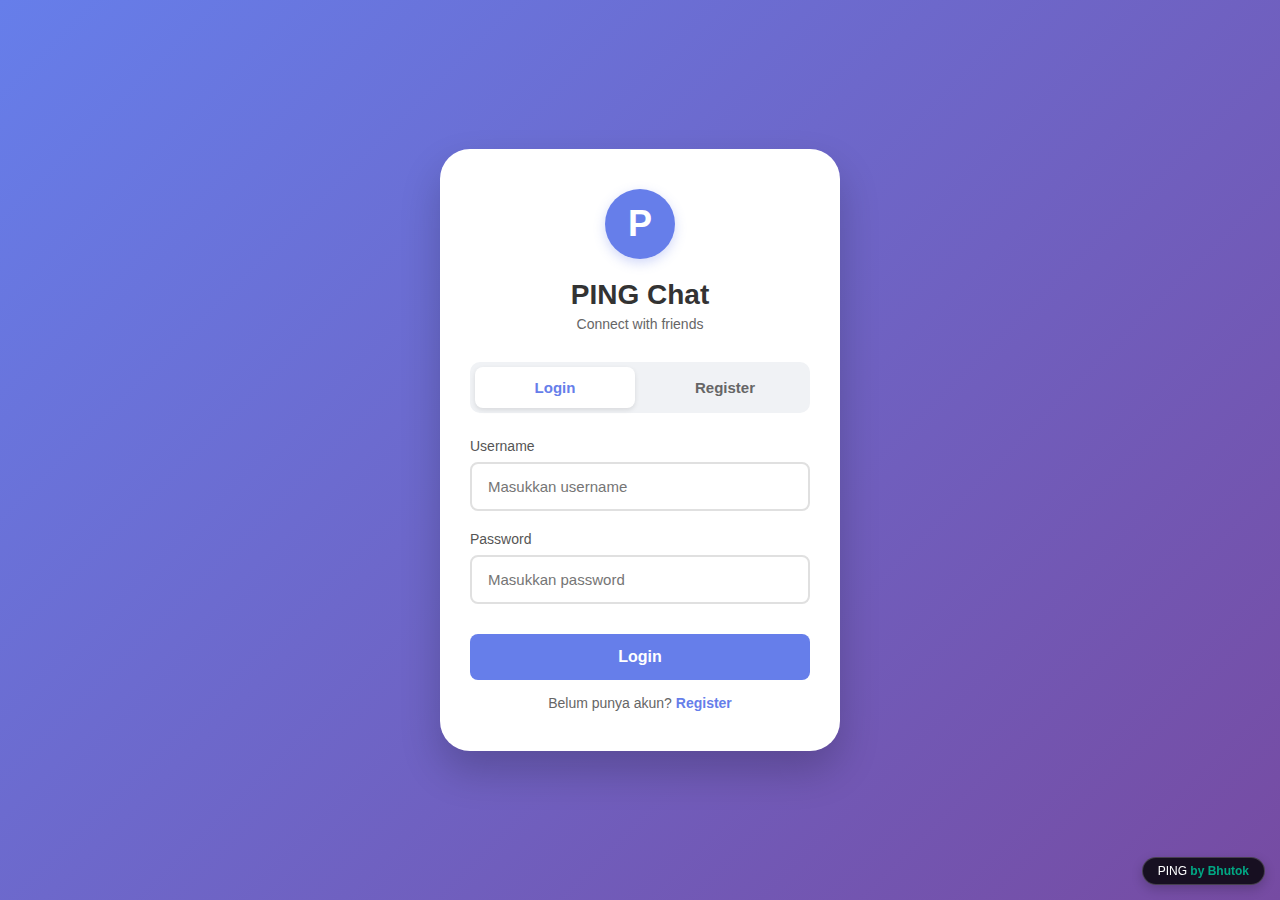
<file: index.html>
<!DOCTYPE html>
<html lang="id">
<head>
    <meta charset="UTF-8">
    <meta name="viewport" content="width=device-width, initial-scale=1.0, maximum-scale=1.0, user-scalable=no">
    <title>PING - Chat App</title>
    <link rel="stylesheet" href="style.css">
</head>
<body>
    <!-- Credit Bhutok -->
    <div class="credit">
        PING <span>by Bhutok</span>
    </div>

    <!-- AUTH PAGE (HALAMAN LOGIN/REGISTER) -->
    <div id="authPage" class="page active">
        <div class="auth-card">
            <div class="logo">
                <span>P</span>
            </div>
            <h1>PING Chat</h1>
            <p class="subtitle">Connect with friends</p>

            <div class="tab-container">
                <button class="tab active" id="loginTab" onclick="showLogin()">Login</button>
                <button class="tab" id="registerTab" onclick="showRegister()">Register</button>
            </div>

            <!-- Login Form -->
            <div id="loginForm" class="form-container active">
                <div class="input-group">
                    <label>Username</label>
                    <input type="text" id="loginUsername" placeholder="Masukkan username">
                </div>
                <div class="input-group">
                    <label>Password</label>
                    <input type="password" id="loginPassword" placeholder="Masukkan password">
                </div>
                <button class="btn-primary" onclick="handleLogin()">Login</button>
                <p class="form-footer">
                    Belum punya akun? 
                    <a onclick="showRegister()">Register</a>
                </p>
            </div>

            <!-- Register Form -->
            <div id="registerForm" class="form-container">
                <div class="input-group">
                    <label>Username</label>
                    <input type="text" id="regUsername" placeholder="Pilih username">
                </div>
                <div class="input-group">
                    <label>Password</label>
                    <input type="password" id="regPassword" placeholder="Buat password">
                </div>
                <button class="btn-primary" onclick="handleRegister()">Register</button>
                <p class="form-footer">
                    Sudah punya akun? 
                    <a onclick="showLogin()">Login</a>
                </p>
            </div>

            <!-- Pesan Notifikasi -->
            <div id="authMessage" class="auth-message"></div>
        </div>
    </div>

    <!-- CHAT PAGE (HALAMAN CHAT) -->
    <div id="chatPage" class="page">
        <div class="chat-container">
            <!-- Sidebar Kiri -->
            <div class="sidebar">
                <div class="sidebar-header">
                    <div class="profile" onclick="showProfile()">
                        <div class="avatar" id="myAvatar">U</div>
                        <div class="profile-info">
                            <h4 id="myName">Loading...</h4>
                            <p><span class="online-dot"></span> Online</p>
                        </div>
                    </div>
                    <div class="header-icons">
                        <button class="icon-btn" onclick="showProfile()">⚙️</button>
                    </div>
                </div>

                <div class="search-box">
                    <input type="text" id="searchInput" placeholder="Cari kontak..." onkeyup="searchContacts()">
                </div>

                <div class="chat-list" id="chatList">
                    <div class="loading">Memuat kontak...</div>
                </div>
            </div>

            <!-- Area Chat Utama -->
            <div class="main-chat">
                <div class="chat-header" id="chatHeader" style="display: none;">
                    <div class="chat-header-avatar" id="chatAvatar">A</div>
                    <div class="chat-header-info">
                        <h3 id="currentChatName">Pilih Kontak</h3>
                        <p id="chatStatus"><span class="online-dot"></span> Online</p>
                    </div>
                </div>

                <div class="messages-container" id="messagesContainer">
                    <div class="welcome-message">
                        <div class="welcome-icon">👋</div>
                        <h3>Selamat datang di PING</h3>
                        <p>Pilih kontak untuk memulai percakapan</p>
                    </div>
                </div>

                <div class="input-area" id="inputArea" style="display: none;">
                    <input type="text" id="messageInput" placeholder="Ketik pesan..." onkeypress="if(event.key==='Enter') sendMessage()">
                    <button class="send-btn" onclick="sendMessage()">➤</button>
                </div>

                <div class="typing-indicator" id="typingIndicator"></div>
            </div>
        </div>
    </div>

    <!-- MODAL PROFIL -->
    <div id="profileModal" class="modal">
        <div class="modal-content">
            <h3>Profil Saya</h3>
            <div class="profile-avatar-large" id="modalAvatar">U</div>
            <p><strong>Username:</strong> <span id="profileUsername"></span></p>
            <p><strong>User ID:</strong> <span id="profileUserId"></span></p>
            <button class="btn-logout" onclick="logout()">Logout</button>
            <button class="btn-close" onclick="closeModal()">Tutup</button>
        </div>
    </div>

    <script src="https://cdn.socket.io/4.7.2/socket.io.min.js"></script>
    <script src="script.js"></script>
</body>
</html>
</file>
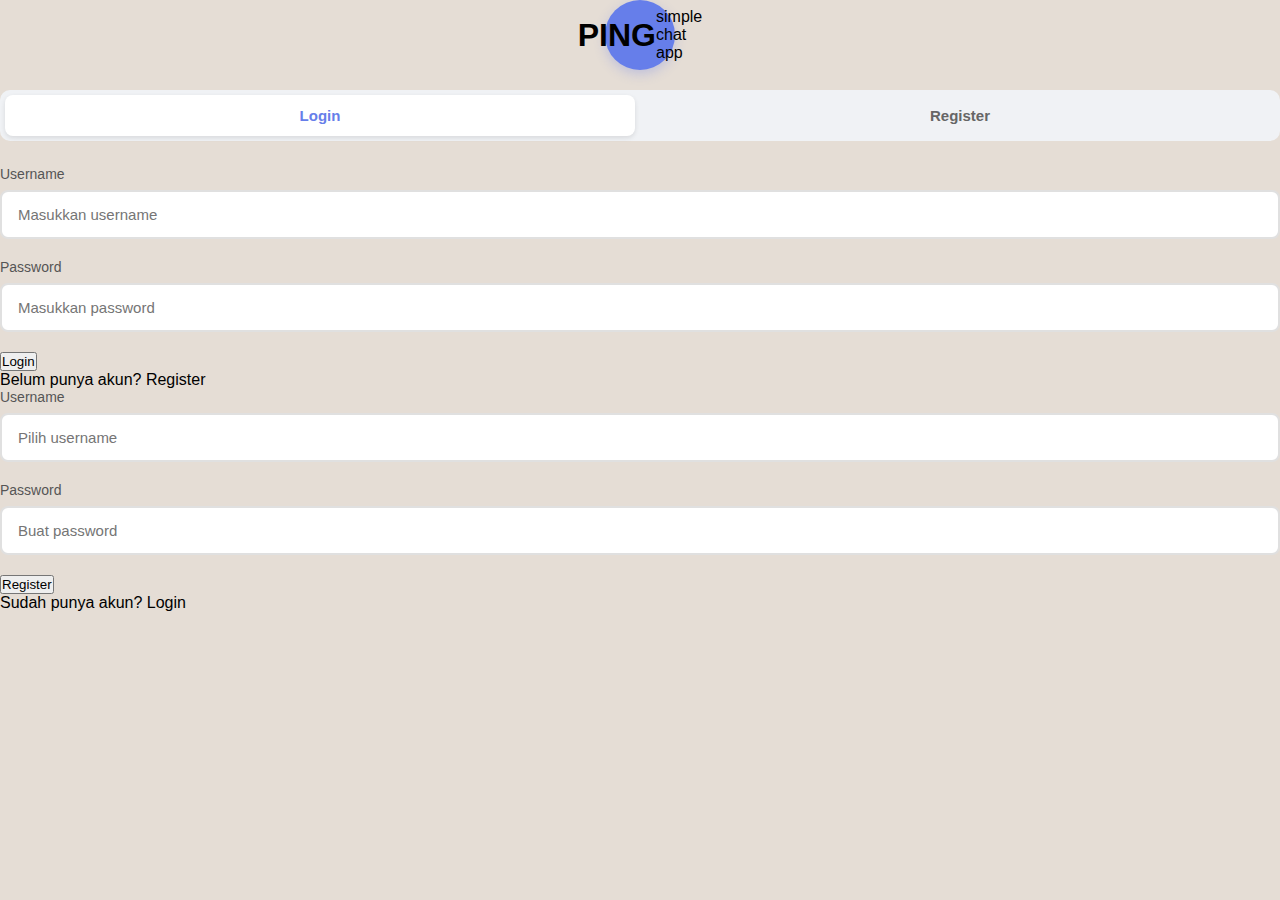
<file: login.html>
<!DOCTYPE html>
<html lang="id">
<head>
    <meta charset="UTF-8">
    <meta name="viewport" content="width=device-width, initial-scale=1.0">
    <title>PING - Login/Register</title>
    <link rel="stylesheet" href="style.css">
</head>
<body>
    <div class="container">
        <div class="card">
            <!-- Logo -->
            <div class="logo">
                <h1>PING</h1>
                <p>simple chat app</p>
            </div>

            <!-- Tab Login/Register -->
            <div class="tab-container">
                <button class="tab active" id="tabLogin" onclick="showLogin()">Login</button>
                <button class="tab" id="tabRegister" onclick="showRegister()">Register</button>
            </div>

            <!-- FORM LOGIN -->
            <div class="form active" id="loginForm">
                <div class="input-group">
                    <label>Username</label>
                    <input type="text" id="loginUsername" placeholder="Masukkan username">
                </div>
                <div class="input-group">
                    <label>Password</label>
                    <input type="password" id="loginPassword" placeholder="Masukkan password">
                </div>
                <button class="btn" onclick="handleLogin()">Login</button>
                <p class="footer-text">
                    Belum punya akun? 
                    <a onclick="showRegister()">Register</a>
                </p>
            </div>

            <!-- FORM REGISTER -->
            <div class="form" id="registerForm">
                <div class="input-group">
                    <label>Username</label>
                    <input type="text" id="regUsername" placeholder="Pilih username">
                </div>
                <div class="input-group">
                    <label>Password</label>
                    <input type="password" id="regPassword" placeholder="Buat password">
                </div>
                <button class="btn" onclick="handleRegister()">Register</button>
                <p class="footer-text">
                    Sudah punya akun? 
                    <a onclick="showLogin()">Login</a>
                </p>
            </div>

            <!-- Pesan Notifikasi -->
            <div id="messageBox" class="message"></div>
        </div>
    </div>

    <script>
        // Fungsi ganti tab
        function showLogin() {
            document.getElementById('tabLogin').classList.add('active');
            document.getElementById('tabRegister').classList.remove('active');
            document.getElementById('loginForm').classList.add('active');
            document.getElementById('registerForm').classList.remove('active');
            hideMessage();
        }

        function showRegister() {
            document.getElementById('tabRegister').classList.add('active');
            document.getElementById('tabLogin').classList.remove('active');
            document.getElementById('registerForm').classList.add('active');
            document.getElementById('loginForm').classList.remove('active');
            hideMessage();
        }

        // Handle Login
        function handleLogin() {
            const username = document.getElementById('loginUsername').value.trim();
            const password = document.getElementById('loginPassword').value.trim();

            if (!username || !password) {
                showMessage('Username dan password harus diisi!', 'error');
                return;
            }

            // Login berhasil
            showMessage('Login berhasil!', 'success');
            
            // Redirect ke halaman chat (nanti diisi)
            // window.location.href = 'chat.html';
        }

        // Handle Register
        function handleRegister() {
            const username = document.getElementById('regUsername').value.trim();
            const password = document.getElementById('regPassword').value.trim();

            if (!username || !password) {
                showMessage('Username dan password harus diisi!', 'error');
                return;
            }

            if (password.length < 3) {
                showMessage('Password minimal 3 karakter!', 'error');
                return;
            }

            // Registrasi berhasil
            showMessage('Registrasi berhasil! Silakan login.', 'success');
            
            // Reset form
            document.getElementById('regUsername').value = '';
            document.getElementById('regPassword').value = '';
            
            // Pindah ke login setelah 1.5 detik
            setTimeout(showLogin, 1500);
        }

        // Tampilkan pesan
        function showMessage(text, type) {
            const msgBox = document.getElementById('messageBox');
            msgBox.textContent = text;
            msgBox.className = 'message ' + type;
        }

        // Sembunyikan pesan
        function hideMessage() {
            document.getElementById('messageBox').className = 'message';
        }
    </script>
</body>
</html>
</file>
<file: style.css>
* {
    margin: 0;
    padding: 0;
    box-sizing: border-box;
    font-family: -apple-system, BlinkMacSystemFont, 'Segoe UI', Roboto, sans-serif;
}

body {
    height: 100vh;
    overflow: hidden;
    background: #e5ddd5;
}

/* Credit Bhutok */
.credit {
    position: fixed;
    bottom: 15px;
    right: 15px;
    background: rgba(0, 0, 0, 0.8);
    color: white;
    padding: 6px 15px;
    border-radius: 30px;
    font-size: 12px;
    z-index: 9999;
    backdrop-filter: blur(5px);
    border: 1px solid rgba(255, 255, 255, 0.2);
    box-shadow: 0 4px 12px rgba(0, 0, 0, 0.2);
}

.credit span {
    color: #00a884;
    font-weight: bold;
}

/* ===== PAGE MANAGEMENT ===== */
.page {
    display: none;
    height: 100vh;
    width: 100%;
}

.page.active {
    display: block;
}

/* ===== AUTH PAGE ===== */
#authPage {
    display: flex;
    align-items: center;
    justify-content: center;
    background: linear-gradient(135deg, #667eea 0%, #764ba2 100%);
}

.auth-card {
    background: white;
    border-radius: 30px;
    padding: 40px 30px;
    width: 90%;
    max-width: 400px;
    box-shadow: 0 20px 40px rgba(0, 0, 0, 0.2);
}

.logo {
    width: 70px;
    height: 70px;
    background: #667eea;
    border-radius: 50%;
    display: flex;
    align-items: center;
    justify-content: center;
    margin: 0 auto 20px;
    box-shadow: 0 4px 12px rgba(102, 126, 234, 0.3);
}

.logo span {
    font-size: 36px;
    font-weight: bold;
    color: white;
}

.auth-card h1 {
    text-align: center;
    color: #333;
    font-size: 28px;
    margin-bottom: 5px;
}

.subtitle {
    text-align: center;
    color: #666;
    font-size: 14px;
    margin-bottom: 30px;
}

.tab-container {
    display: flex;
    gap: 10px;
    background: #f0f2f5;
    padding: 5px;
    border-radius: 10px;
    margin-bottom: 25px;
}

.tab {
    flex: 1;
    padding: 12px;
    border: none;
    background: transparent;
    border-radius: 8px;
    font-weight: 600;
    color: #666;
    cursor: pointer;
    transition: all 0.3s;
    font-size: 15px;
}

.tab.active {
    background: white;
    color: #667eea;
    box-shadow: 0 2px 5px rgba(0, 0, 0, 0.1);
}

.form-container {
    display: none;
}

.form-container.active {
    display: block;
}

.input-group {
    margin-bottom: 20px;
}

.input-group label {
    display: block;
    margin-bottom: 8px;
    color: #555;
    font-size: 14px;
    font-weight: 500;
}

.input-group input {
    width: 100%;
    padding: 14px 16px;
    border: 2px solid #e0e0e0;
    border-radius: 8px;
    font-size: 15px;
    transition: all 0.3s;
}

.input-group input:focus {
    border-color: #667eea;
    outline: none;
    box-shadow: 0 0 0 3px rgba(102, 126, 234, 0.1);
}

.btn-primary {
    width: 100%;
    padding: 14px;
    background: #667eea;
    color: white;
    border: none;
    border-radius: 8px;
    font-size: 16px;
    font-weight: 600;
    cursor: pointer;
    margin: 10px 0 15px;
    transition: all 0.3s;
}

.btn-primary:hover {
    background: #5a67d8;
    transform: translateY(-2px);
    box-shadow: 0 10px 20px rgba(102, 126, 234, 0.3);
}

.form-footer {
    text-align: center;
    color: #666;
    font-size: 14px;
}

.form-footer a {
    color: #667eea;
    text-decoration: none;
    font-weight: 600;
    cursor: pointer;
}

.auth-message {
    text-align: center;
    margin-top: 15px;
    padding: 10px;
    border-radius: 5px;
    font-size: 14px;
    display: none;
}

.auth-message.error {
    background: #fee;
    color: #c33;
    display: block;
    border-left: 4px solid #c33;
}

.auth-message.success {
    background: #e3ffe3;
    color: #2a7;
    display: block;
    border-left: 4px solid #2a7;
}

/* ===== CHAT PAGE ===== */
#chatPage {
    height: 100vh;
}

.chat-container {
    display: flex;
    height: 100vh;
    background: white;
}

/* ===== SIDEBAR ===== */
.sidebar {
    width: 350px;
    background: white;
    border-right: 1px solid #e9edef;
    display: flex;
    flex-direction: column;
}

.sidebar-header {
    background: #f0f2f5;
    padding: 10px 16px;
    display: flex;
    justify-content: space-between;
    align-items: center;
    height: 60px;
}

.profile {
    display: flex;
    align-items: center;
    gap: 12px;
    cursor: pointer;
    padding: 5px;
    border-radius: 8px;
    transition: background 0.2s;
}

.profile:hover {
    background: rgba(0, 0, 0, 0.05);
}

.avatar {
    width: 45px;
    height: 45px;
    background: #667eea;
    border-radius: 50%;
    display: flex;
    align-items: center;
    justify-content: center;
    color: white;
    font-weight: bold;
    font-size: 18px;
    box-shadow: 0 2px 5px rgba(0, 0, 0, 0.1);
}

.profile-info h4 {
    font-size: 16px;
    color: #111b21;
}

.profile-info p {
    font-size: 13px;
    color: #667781;
    display: flex;
    align-items: center;
    gap: 4px;
}

.online-dot {
    width: 8px;
    height: 8px;
    background: #25d366;
    border-radius: 50%;
    display: inline-block;
}

.offline-dot {
    width: 8px;
    height: 8px;
    background: #8696a0;
    border-radius: 50%;
    display: inline-block;
}

.header-icons {
    display: flex;
    gap: 15px;
}

.icon-btn {
    background: none;
    border: none;
    font-size: 20px;
    cursor: pointer;
    color: #54656f;
    padding: 8px;
    border-radius: 50%;
    transition: background 0.2s;
}

.icon-btn:hover {
    background: rgba(0, 0, 0, 0.05);
}

.search-box {
    padding: 8px 12px;
    background: white;
    border-bottom: 1px solid #e9edef;
}

.search-box input {
    width: 100%;
    padding: 10px 15px;
    background: #f0f2f5;
    border: none;
    border-radius: 8px;
    font-size: 14px;
    transition: background 0.2s;
}

.search-box input:focus {
    outline: none;
    background: #e9edef;
}

.chat-list {
    flex: 1;
    overflow-y: auto;
    background: white;
}

.section-label {
    padding: 10px 16px 5px;
    color: #667781;
    font-size: 12px;
    font-weight: 600;
    text-transform: uppercase;
}

.chat-item {
    display: flex;
    padding: 12px 16px;
    gap: 12px;
    cursor: pointer;
    transition: background 0.2s;
    border-bottom: 1px solid #f0f2f5;
}

.chat-item:hover {
    background: #f5f6f6;
}

.chat-item.active {
    background: #f0f2f5;
}

.chat-avatar {
    width: 45px;
    height: 45px;
    background: #667eea;
    border-radius: 50%;
    display: flex;
    align-items: center;
    justify-content: center;
    color: white;
    font-weight: bold;
    font-size: 18px;
    flex-shrink: 0;
}

.chat-info {
    flex: 1;
    min-width: 0;
}

.chat-name-time {
    display: flex;
    justify-content: space-between;
    align-items: center;
    margin-bottom: 4px;
}

.chat-name-time h4 {
    font-size: 15px;
    color: #111b21;
    white-space: nowrap;
    overflow: hidden;
    text-overflow: ellipsis;
}

.chat-name-time .time {
    font-size: 11px;
    color: #667781;
}

.chat-preview {
    display: flex;
    justify-content: space-between;
    align-items: center;
}

.chat-preview p {
    font-size: 13px;
    color: #667781;
    white-space: nowrap;
    overflow: hidden;
    text-overflow: ellipsis;
    max-width: 180px;
}

.unread {
    background: #25d366;
    color: white;
    font-size: 11px;
    font-weight: bold;
    padding: 2px 6px;
    border-radius: 10px;
    min-width: 18px;
    text-align: center;
}

.loading {
    text-align: center;
    color: #8696a0;
    padding: 30px;
    font-style: italic;
}

.no-results {
    text-align: center;
    color: #8696a0;
    padding: 30px;
}

/* ===== MAIN CHAT ===== */
.main-chat {
    flex: 1;
    display: flex;
    flex-direction: column;
    background: #efeae2;
    background-image: url('data:image/svg+xml;utf8,<svg xmlns="http://www.w3.org/2000/svg" width="32" height="32" viewBox="0 0 32 32"><path fill="%23cdd7db" d="M0 0h32v32H0z"/></svg>');
    background-repeat: repeat;
    background-size: 32px 32px;
}

.chat-header {
    background: #f0f2f5;
    padding: 10px 20px;
    display: flex;
    align-items: center;
    gap: 15px;
    height: 60px;
    border-bottom: 1px solid #e9edef;
    box-shadow: 0 1px 3px rgba(0, 0, 0, 0.05);
}

.chat-header-avatar {
    width: 45px;
    height: 45px;
    background: #667eea;
    border-radius: 50%;
    display: flex;
    align-items: center;
    justify-content: center;
    color: white;
    font-weight: bold;
    font-size: 18px;
    box-shadow: 0 2px 5px rgba(0, 0, 0, 0.1);
}

.chat-header-info h3 {
    font-size: 16px;
    color: #111b21;
    margin-bottom: 4px;
}

.chat-header-info p {
    font-size: 13px;
    color: #667781;
    display: flex;
    align-items: center;
    gap: 4px;
}

.messages-container {
    flex: 1;
    overflow-y: auto;
    padding: 20px;
    display: flex;
    flex-direction: column;
    gap: 8px;
}

.welcome-message {
    text-align: center;
    color: #8696a0;
    margin: auto;
    padding: 30px;
    background: rgba(255, 255, 255, 0.9);
    border-radius: 20px;
    max-width: 300px;
    box-shadow: 0 2px 10px rgba(0, 0, 0, 0.05);
}

.welcome-icon {
    font-size: 48px;
    margin-bottom: 15px;
}

.welcome-message h3 {
    font-size: 18px;
    color: #41525d;
    margin-bottom: 8px;
}

.welcome-message p {
    font-size: 14px;
    color: #667781;
}

.message {
    display: flex;
    margin-bottom: 4px;
    animation: fadeIn 0.3s ease;
}

@keyframes fadeIn {
    from { opacity: 0; transform: translateY(10px); }
    to { opacity: 1; transform: translateY(0); }
}

.message.own {
    justify-content: flex-end;
}

.message.other {
    justify-content: flex-start;
}

.message-content {
    max-width: 65%;
    padding: 8px 12px;
    border-radius: 12px;
    position: relative;
    word-wrap: break-word;
    box-shadow: 0 1px 2px rgba(0, 0, 0, 0.1);
}

.message.own .message-content {
    background: #d9fdd3;
    border-top-right-radius: 2px;
}

.message.other .message-content {
    background: white;
    border-top-left-radius: 2px;
}

.message-content p {
    font-size: 14px;
    line-height: 1.4;
    color: #111b21;
    margin-bottom: 4px;
}

.message-time {
    font-size: 11px;
    color: #667781;
    display: block;
    text-align: right;
}

.message.own .message-time {
    color: rgba(17, 27, 33, 0.6);
}

.input-area {
    background: #f0f2f5;
    padding: 12px 20px;
    display: flex;
    gap: 10px;
    align-items: center;
    border-top: 1px solid #e9edef;
}

.input-area input {
    flex: 1;
    padding: 12px 18px;
    border: none;
    border-radius: 24px;
    font-size: 15px;
    background: white;
    box-shadow: 0 1px 3px rgba(0, 0, 0, 0.05);
}

.input-area input:focus {
    outline: none;
    box-shadow: 0 1px 5px rgba(0, 0, 0, 0.1);
}

.send-btn {
    background: #667eea;
    border: none;
    color: white;
    width: 45px;
    height: 45px;
    border-radius: 50%;
    font-size: 20px;
    cursor: pointer;
    display: flex;
    align-items: center;
    justify-content: center;
    transition: all 0.2s;
    box-shadow: 0 2px 5px rgba(102, 126, 234, 0.3);
}

.send-btn:hover {
    background: #5a67d8;
    transform: scale(1.05);
}

.typing-indicator {
    padding: 8px 20px;
    color: #667781;
    font-size: 12px;
    font-style: italic;
    min-height: 30px;
    background: rgba(255, 255, 255, 0.9);
    border-top: 1px solid #e9edef;
}

/* ===== MODAL ===== */
.modal {
    display: none;
    position: fixed;
    top: 0;
    left: 0;
    width: 100%;
    height: 100%;
    background: rgba(0, 0, 0, 0.5);
    align-items: center;
    justify-content: center;
    z-index: 10000;
    animation: fadeIn 0.3s ease;
}

.modal-content {
    background: white;
    border-radius: 20px;
    padding: 30px;
    width: 90%;
    max-width: 350px;
    box-shadow: 0 20px 40px rgba(0, 0, 0, 0.2);
    animation: slideUp 0.3s ease;
    text-align: center;
}

.modal-content h3 {
    margin-bottom: 20px;
    color: #333;
}

.profile-avatar-large {
    width: 80px;
    height: 80px;
    background: #667eea;
    border-radius: 50%;
    display: flex;
    align-items: center;
    justify-content: center;
    color: white;
    font-weight: bold;
    font-size: 36px;
    margin: 0 auto 20px;
    box-shadow: 0 4px 10px rgba(0, 0, 0, 0.1);
}

.modal-content p {
    margin: 10px 0;
    color: #555;
}

.btn-logout {
    width: 100%;
    padding: 14px;
    background: #dc3545;
    color: white;
    border: none;
    border-radius: 8px;
    font-size: 16px;
    font-weight: 600;
    cursor: pointer;
    margin: 10px 0 5px;
    transition: background 0.2s;
}

.btn-logout:hover {
    background: #c82333;
}

.btn-close {
    width: 100%;
    padding: 14px;
    background: #6c757d;
    color: white;
    border: none;
    border-radius: 8px;
    font-size: 16px;
    font-weight: 600;
    cursor: pointer;
    transition: background 0.2s;
}

.btn-close:hover {
    background: #5a6268;
}

/* ===== SCROLLBAR ===== */
::-webkit-scrollbar {
    width: 6px;
}

::-webkit-scrollbar-track {
    background: transparent;
}

::-webkit-scrollbar-thumb {
    background: #c1c7cc;
    border-radius: 10px;
}

::-webkit-scrollbar-thumb:hover {
    background: #a0a8b0;
}

/* ===== RESPONSIVE ===== */
@media (max-width: 768px) {
    .sidebar {
        width: 280px;
    }
}

@media (max-width: 576px) {
    .sidebar {
        width: 100%;
        position: fixed;
        z-index: 100;
        height: 100%;
    }
    
    .main-chat {
        display: none;
    }
}
</file>
